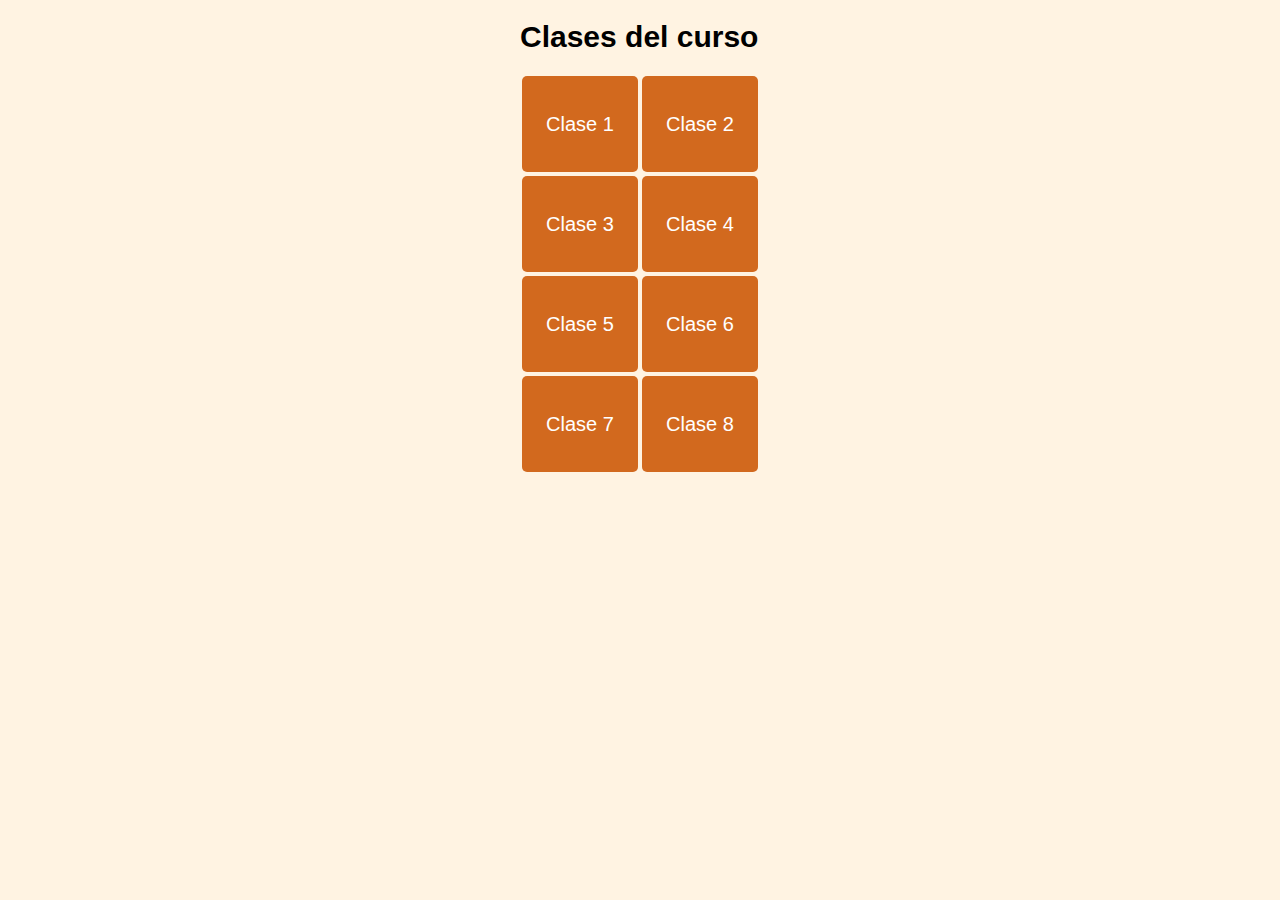
<file: index.html>
<!DOCTYPE html>
<html lang="en">
<head>
    <meta charset="UTF-8">
    <meta http-equiv="X-UA-Compatible" content="IE=edge">
    <meta name="viewport" content="width=device-width, initial-scale=1.0">
    <title>E-commerce Platzi Clases</title>
    <link rel="stylesheet" href="style.css">
    <link href="https://fonts.googleapis.com/css2?family=Quicksand:wght@300;500;700&display=swap" rel="stylesheet">
</head>
<body>
    <main>
        <h1>Clases del curso</h1>
        <section class="clases-container">
            
        <button type="button" class="clase clase1"><a href="clase1.html">Clase 1</a></button>
        <button class="clase clase2"><a href="clase2.html">Clase 2</a></button>
        <button class="clase clase3"><a href="clase3.html">Clase 3</a></button>
        <button class="clase clase4"><a href="clase4.html">Clase 4</a></button>
        <button class="clase clase5"><a href="clase5.html">Clase 5</a></button>
        <button class="clase clase6"><a href="clase6.html">Clase 6</a></button>
        <button class="clase clase7"><a href="clase7.html">Clase 7</a></button>
        <button class="clase clase8"><a href="clase8.html">Clase 8</a></button>


        </section>
        
    </main>

    
</body>
</html>
</file>
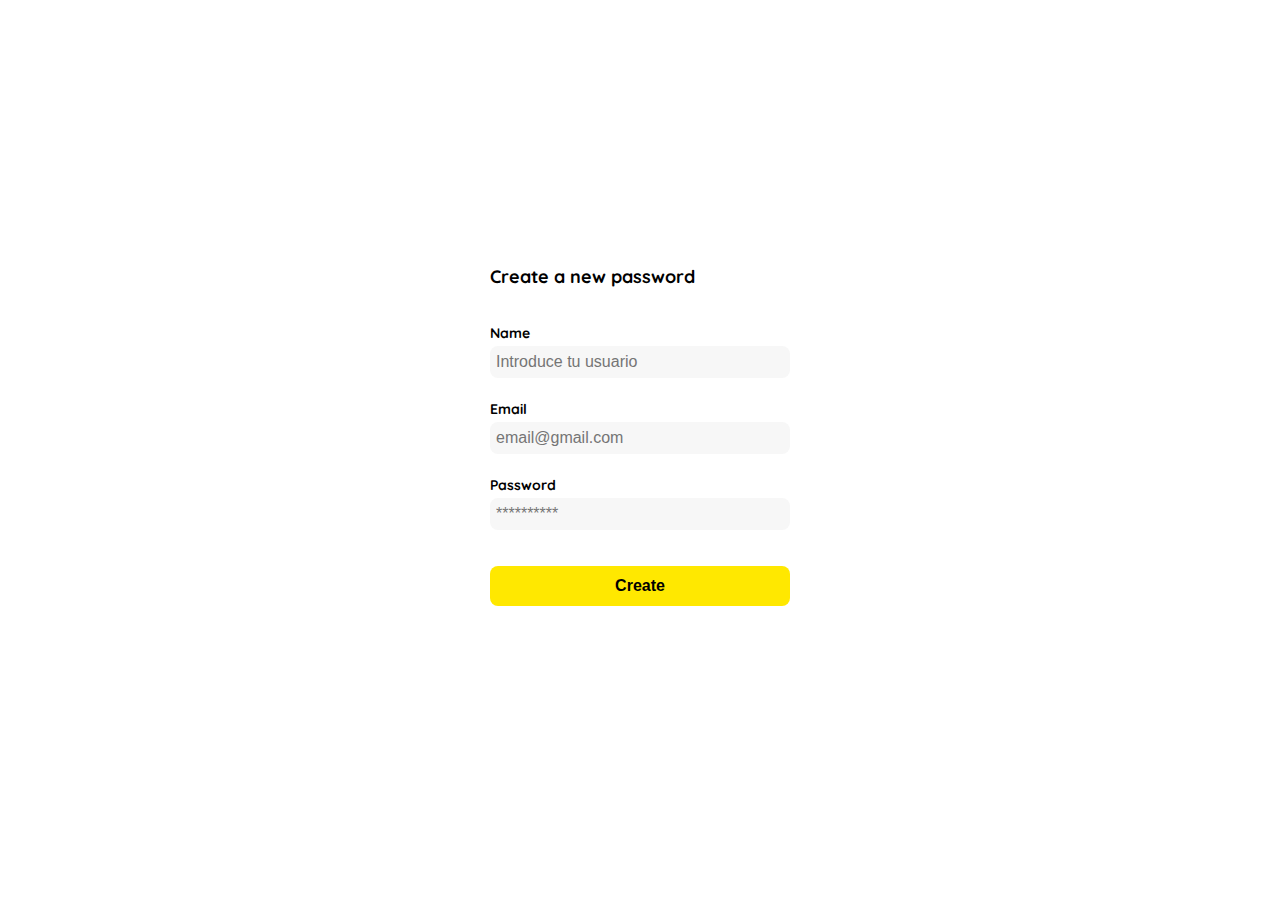
<file: clase4.html>
<!DOCTYPE html>
<html lang="en">
<head>
    <meta charset="UTF-8">
    <meta http-equiv="X-UA-Compatible" content="IE=edge">
    <meta name="viewport" content="width=device-width, initial-scale=1.0">
    <title>clase1</title>
    <link rel="stylesheet" href="clase4.css">
    <link href="https://fonts.googleapis.com/css2?family=Quicksand:wght@300;500;700&display=swap" rel="stylesheet">
</head>
<body>
    <div class="login">
        <div class="form-container">
            


            <h1 class="title">Create a new password</h1>
           

            <form action="/" class="form">
            <label for="name" class="label">Name</label>
            <input type="text" id="name" placeholder="Introduce tu usuario" class="input input-name">  

            <label for="email" class="label">Email</label>
            <input type="text" id="email" placeholder="email@gmail.com" class="input input-email">  

            <label for="password" class="label">Password</label>
            <input type="password" id="password" placeholder="**********" class="input input-password">  

            

            <input type="submit" value="Create" class="primary-button login-button" >
            

            </form>
        </div>
    </div>
</body>
</html>
</file>
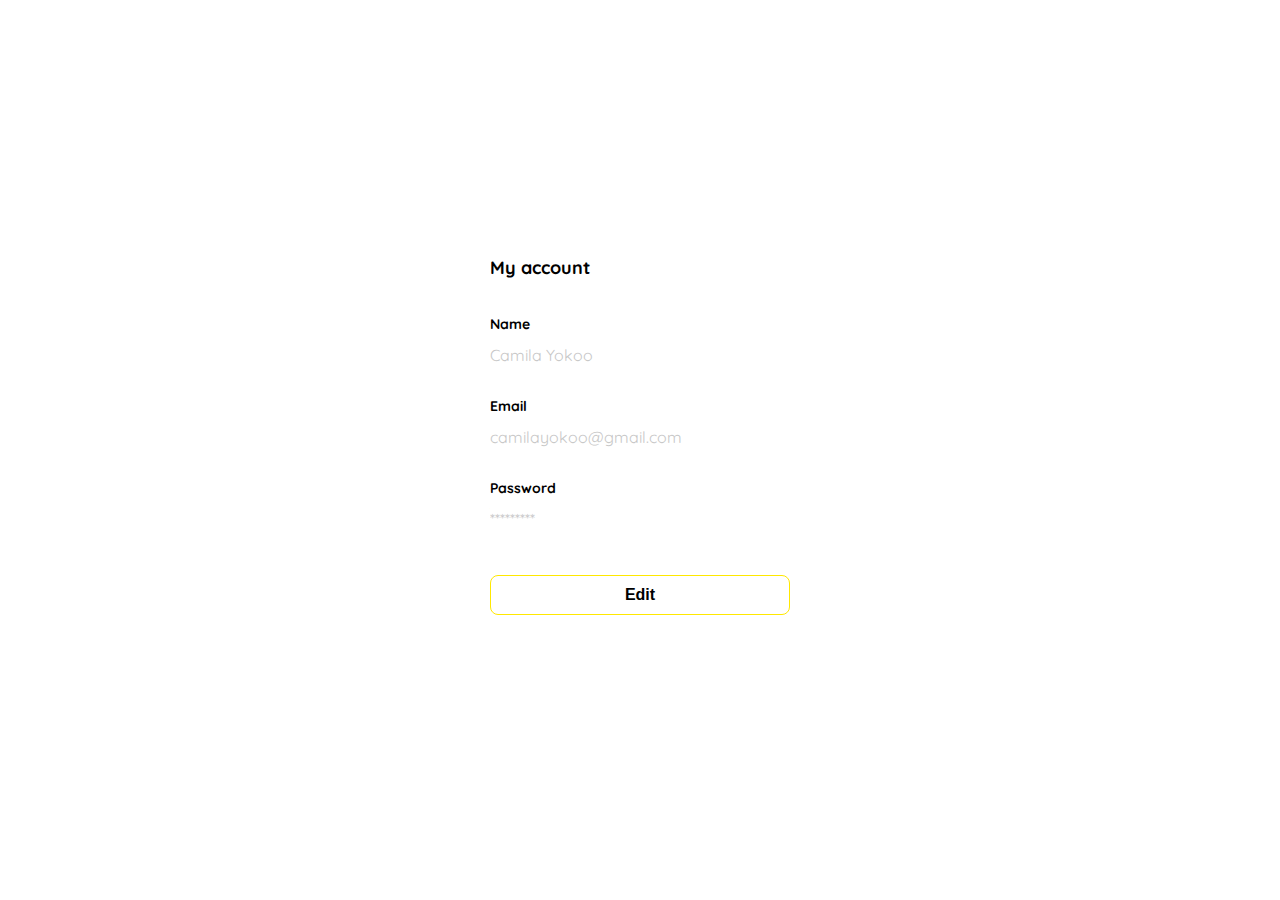
<file: clase5.html>
<!DOCTYPE html>
<html lang="en">
<head>
    <meta charset="UTF-8">
    <meta http-equiv="X-UA-Compatible" content="IE=edge">
    <meta name="viewport" content="width=device-width, initial-scale=1.0">
    <title>clase5</title>
    <link rel="stylesheet" href="clase5.css">
    <link href="https://fonts.googleapis.com/css2?family=Quicksand:wght@300;500;700&display=swap" rel="stylesheet">
</head>
<body>
    <div class="login">
        <div class="form-container">
            


            <h1 class="title">My account</h1>
           

            <form action="/" class="form">
            <label for="name" class="label">Name</label>
            <p class="value">Camila Yokoo</p>
            

            <label for="email" class="label">Email</label>
            <p class="value">camilayokoo@gmail.com</p>

            <label for="password" class="label">Password</label>
            <p class="value">*********</p>

            

            <input type="submit" value="Edit" class="secondary-button login-button" >
            

            </form>
        </div>
    </div>
</body>
</html>
</file>
<file: style.css>
*{
    margin: 0;
    padding: 0;
    box-sizing: border-box;
}
html{
    font-size: 62.5%;
    font-family: Arial, Helvetica, sans-serif;
    background-color: rgb(255, 243, 226);
}

main{
    display: grid;
    justify-content: center;
    margin: 0 auto;
    margin-top: 20px;
}

main h1{
    font-size: 3rem;
    
}

.clases-container{
    display: grid;
    margin: 0 auto;
    margin-top: 20px;
    justify-content: center;
    grid-template-rows: repeat(6, 100px);
    grid-template-columns: 120px 120px ; 
}

.clases-container .clase{
    margin: 2px;
    border: 0;
    border-radius: 5px;
    background-color: chocolate;
}
.clases-container .clase:hover{
    background-color: rgb(163, 68, 0);
}


.clases-container a{
    text-decoration: none;
    color: rgb(255, 255, 255);
    font-size: 2rem;
    font-weight: 400;
}
</file>
<file: clase4.css>
:root{
    --white: #FFFFFF;
    --black: #000000;
    --very-light-pink: #c7c7c7; /*no se porque la maestra uso este nombre*/
    --text-input-field: #f7f7f7;
    --hospital-green: #ffe800;
    --sm: 1.4rem;
    --md: 1.6rem;
    --lg: 1.8rem;

}

*{
    padding: 0;
    margin: 0;
    box-sizing: border-box;
}
html{
    font-size: 62.5%;
    font-family: 'Quicksand', sans-serif;
}

.login{
    width: 100%;
    height: 100vh;
    display: grid;
    place-items: center;
}

.form-container{
    display: grid;
    grid-template-rows: auto 1fr auto;
    width: 300px;

}

.logo{
    width: 100px;
    margin: 20px auto;
    display: block;
}

.title{
    font-size: var(--lg);
    margin-bottom: 36px;
    text-align: start;
}

.subtitle{
    color: var(--very-light-pink);
    font-size: var(--md);
    font-weight: 300;
    margin-bottom: 30px;
    margin-top: 0;
    text-align: center;
}

.label{
    font-size: var(--sm);
    font-weight: bolder;
    margin-bottom: 4px;

}

.input{
    background-color: var(--text-input-field);
    border: none;
    border-radius: 8px;
    height: 32px;
    font-size: var(--md);
    padding: 6px;
    margin-bottom: 12px;

}
.input-name,
.input-email,
.input-password{
    margin-bottom: 22px;
}

.form{
    display: flex;
    flex-direction: column;
}

.primary-button{
    background-color: var(--hospital-green);
    border-radius: 8px;
    border: none;
    color: var(--black);
    height: 40px;
    width: 100%;
    cursor: pointer;
    font-size: var(--md);
    font-weight: bolder;
}

.login-button{
    margin-top: 14px;
    margin-bottom: 30px;
}
</file>
<file: clase5.css>
:root{
    --white: #FFFFFF;
    --black: #000000;
    --very-light-pink: #c7c7c7; /*no se porque la maestra uso este nombre*/
    --text-input-field: #f7f7f7;
    --hospital-green: #ffe800;
    --sm: 1.4rem;
    --md: 1.6rem;
    --lg: 1.8rem;

}

*{
    padding: 0;
    margin: 0;
    box-sizing: border-box;
}
html{
    font-size: 62.5%;
    font-family: 'Quicksand', sans-serif;
}

.login{
    width: 100%;
    height: 100vh;
    display: grid;
    place-items: center;
}

.form-container{
    display: grid;
    grid-template-rows: auto 1fr auto;
    width: 300px;

}

.logo{
    width: 100px;
    margin: 20px auto;
    display: block;
}

.title{
    font-size: var(--lg);
    margin-bottom: 36px;
    text-align: start;
}

.subtitle{
    color: var(--very-light-pink);
    font-size: var(--md);
    font-weight: 300;
    margin-bottom: 30px;
    margin-top: 0;
    text-align: center;
}

.label{
    font-size: var(--sm);
    font-weight: bolder;
    margin-bottom: 4px;

}

.form{
    display: flex;
    flex-direction: column;
}

.value{
    color: var(--very-light-pink);
    font-size: var(--md);
    margin: 8px 0 32px 0;
}

.secondary-button{
    background-color: var(--white);
    border-radius: 8px;
    border: 1px solid var(--hospital-green);
    color: var(--black);
    height: 40px;
    width: 100%;
    cursor: pointer;
    font-size: var(--md);
    font-weight: bolder;
}

.login-button{
    margin-top: 14px;
    margin-bottom: 30px;
}
</file>
